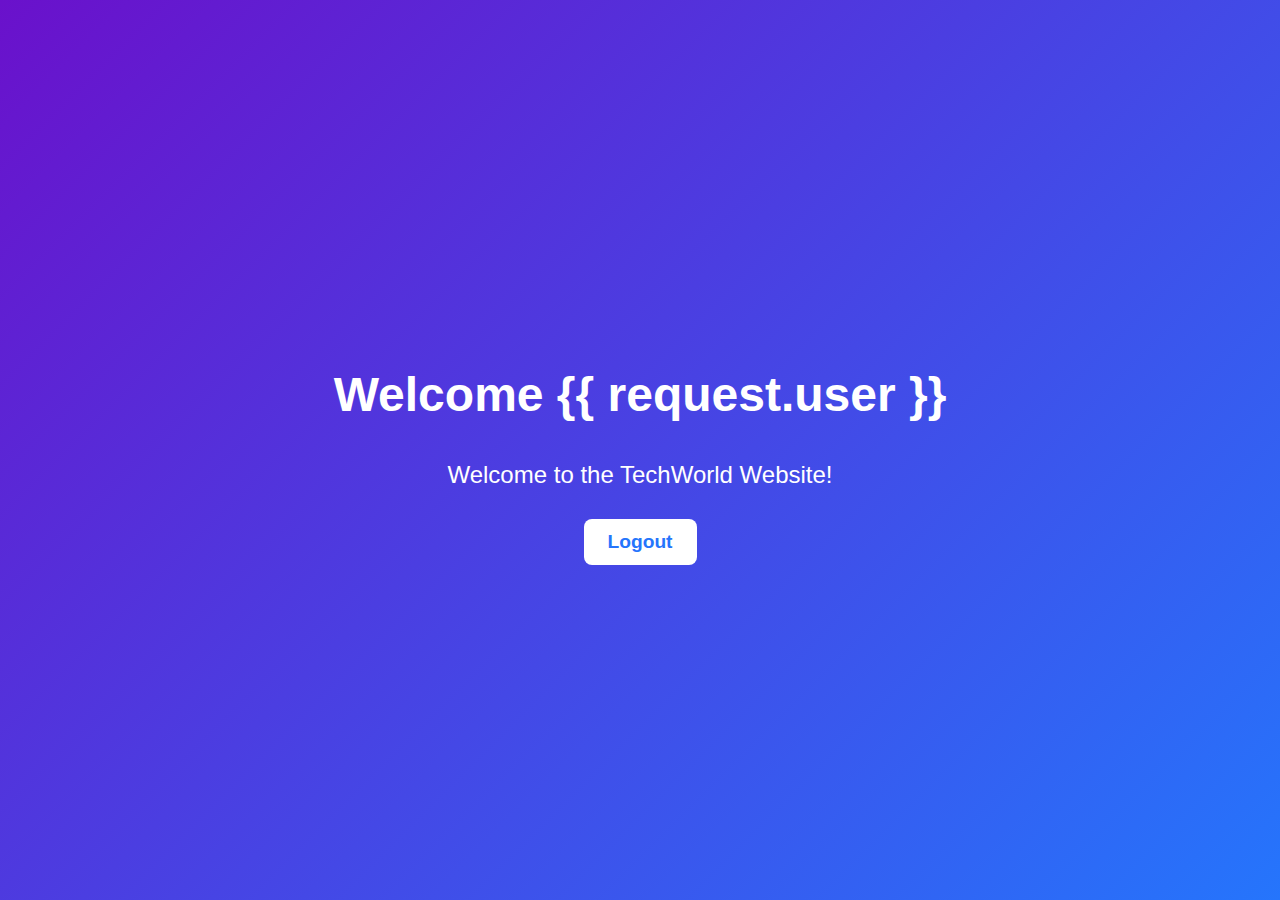
<file: userproject/home/templates/index.html>
<!DOCTYPE html>
<html lang="en">
<head>
  <meta charset="utf-8">
  <meta http-equiv="X-UA-Compatible" content="IE=edge">
  <title>Logged In User</title>
  <meta name="viewport" content="width=device-width, initial-scale=1">

  <style>
    body {
      margin: 0;
      font-family: 'Segoe UI', Tahoma, Geneva, Verdana, sans-serif;
      background: linear-gradient(135deg, #6a11cb, #2575fc);
      color: #fff;
      display: flex;
      flex-direction: column;
      align-items: center;
      justify-content: center;
      height: 100vh;
      text-align: center;
    }

    h1 {
      font-size: 3rem;   /* Increased from 2rem */
      margin-bottom: 15px;
      animation: fadeInDown 1s ease;
    }

    p {
      font-size: 1.5rem;   /* Increased from 1.1rem */
      margin-bottom: 30px;
      animation: fadeInUp 1.2s ease;
    }

    a {
      display: inline-block;
      padding: 12px 24px;
      background: #fff;
      color: #2575fc;
      font-size: 1.2rem;   /* Larger button text */
      font-weight: bold;
      text-decoration: none;
      border-radius: 8px;
      transition: all 0.3s ease;
    }

    a:hover {
      background: #2575fc;
      color: #fff;
      transform: scale(1.05);
      box-shadow: 0 4px 12px rgba(0,0,0,0.2);
    }

    @keyframes fadeInDown {
      from { opacity: 0; transform: translateY(-20px); }
      to { opacity: 1; transform: translateY(0); }
    }

    @keyframes fadeInUp {
      from { opacity: 0; transform: translateY(20px); }
      to { opacity: 1; transform: translateY(0); }
    }
  </style>
</head>
<body>
  <h1>Welcome {{ request.user }}</h1>
  <p>Welcome to the TechWorld Website!</p>
  <a href="/logout">Logout</a>
</body>
</html>
</file>
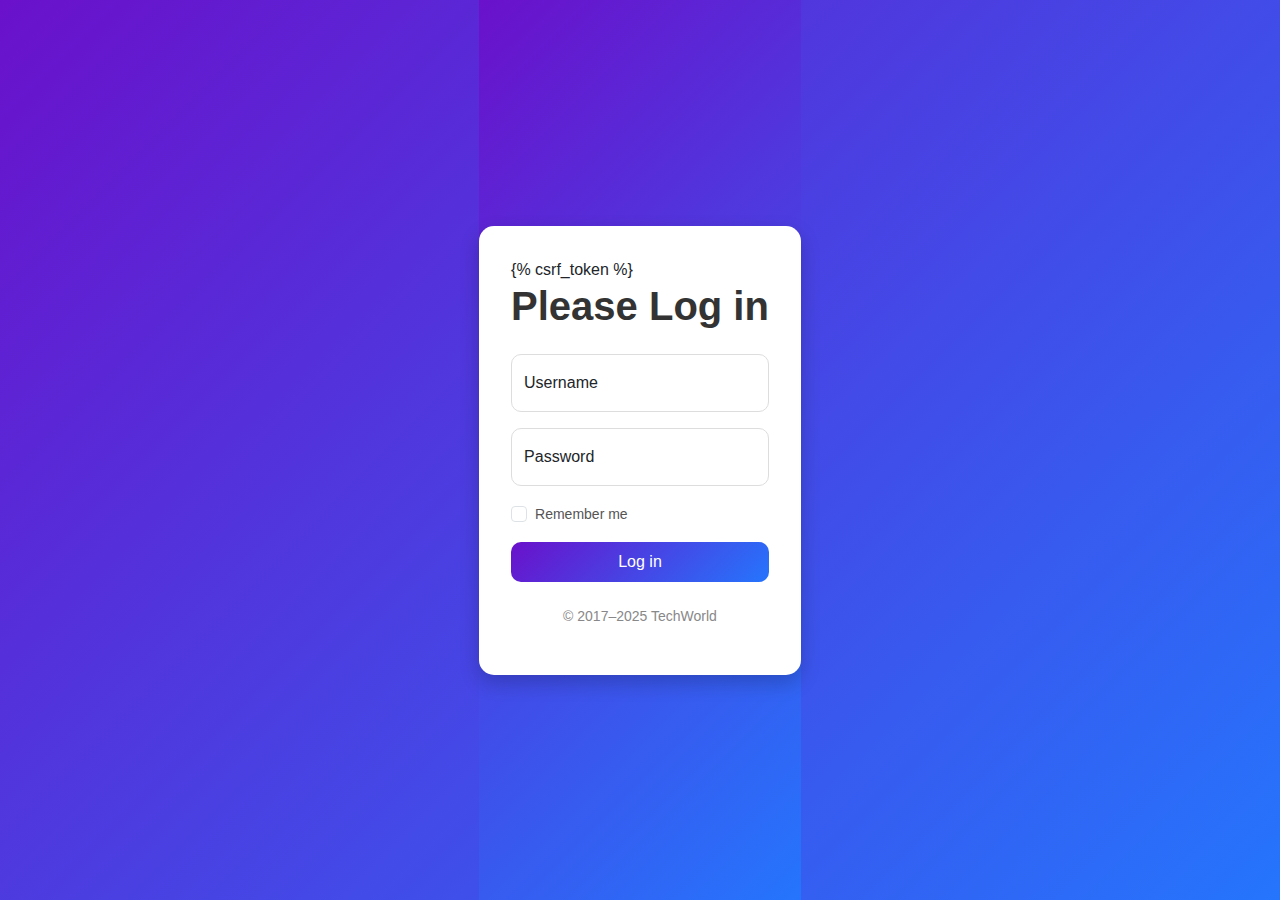
<file: userproject/home/templates/login.html>
<!DOCTYPE html>
<html lang="en">
<head>
  <meta charset="utf-8">
  <meta http-equiv="X-UA-Compatible" content="IE=edge">
  <title>Welcome to TechWorld</title>
  <meta name="viewport" content="width=device-width, initial-scale=1">


  <link href="https://cdn.jsdelivr.net/npm/bootstrap@5.3.3/dist/css/bootstrap.min.css" rel="stylesheet">

  
  <style>
    html, body {
      height: 100%;
      font-family: 'Segoe UI', Tahoma, Geneva, Verdana, sans-serif;
      background: linear-gradient(135deg, #6a11cb 0%, #2575fc 100%);
      display: flex;
      align-items: center;
      justify-content: center;
    }

    .form-signin {
      max-width: 400px;
      width: 100%;
      padding: 2rem;
      background: #fff;
      border-radius: 15px;
      box-shadow: 0px 8px 20px rgba(0,0,0,0.2);
      animation: fadeIn 1s ease-in-out;
    }

    .form-signin h1 {
      font-weight: 600;
      color: #333;
      text-align: center;
      margin-bottom: 1.5rem;
    }

    .form-floating input {
      border-radius: 10px;
      border: 1px solid #ddd;
      transition: all 0.3s ease;
    }

    .form-floating input:focus {
      border-color: #2575fc;
      box-shadow: 0 0 8px rgba(37, 117, 252, 0.4);
    }

    .btn-primary {
      background: linear-gradient(135deg, #6a11cb, #2575fc);
      border: none;
      border-radius: 10px;
      font-size: 16px;
      font-weight: 500;
      transition: all 0.3s ease-in-out;
    }

    .btn-primary:hover {
      background: linear-gradient(135deg, #2575fc, #6a11cb);
      transform: scale(1.03);
      box-shadow: 0px 6px 15px rgba(0,0,0,0.2);
    }

    .form-check-label {
      font-size: 14px;
      color: #555;
    }

    p {
      text-align: center;
      font-size: 14px;
      color: #888;
    }

    @keyframes fadeIn {
      from { opacity: 0; transform: translateY(-20px); }
      to { opacity: 1; transform: translateY(0); }
    }
  </style>
</head>

<body>
  <main class="form-signin">
    <form method="post" action="/login">
      {% csrf_token %}
    
      <h1>Please Log in</h1>

      <div class="form-floating mb-3">
        <input type="text" name="username" class="form-control" id="floatingInput" placeholder="Enter Username" required>
        <label for="floatingInput">Username</label>
      </div>

      <div class="form-floating mb-3">
        <input type="password" name="password" class="form-control" id="floatingPassword" placeholder="Password" required>
        <label for="floatingPassword">Password</label>
      </div>

      <div class="form-check text-start mb-3">
        <input class="form-check-input" type="checkbox" value="remember-me" id="checkDefault">
        <label class="form-check-label" for="checkDefault">Remember me</label>
      </div>

      <button class="btn btn-primary w-100 py-2" type="submit">Log in</button>
      <p class="mt-4">&copy; 2017–2025 TechWorld</p>
    </form>
  </main>

  
  <script src="https://cdn.jsdelivr.net/npm/bootstrap@5.3.3/dist/js/bootstrap.bundle.min.js"></script>
</body>
</html>
</file>
